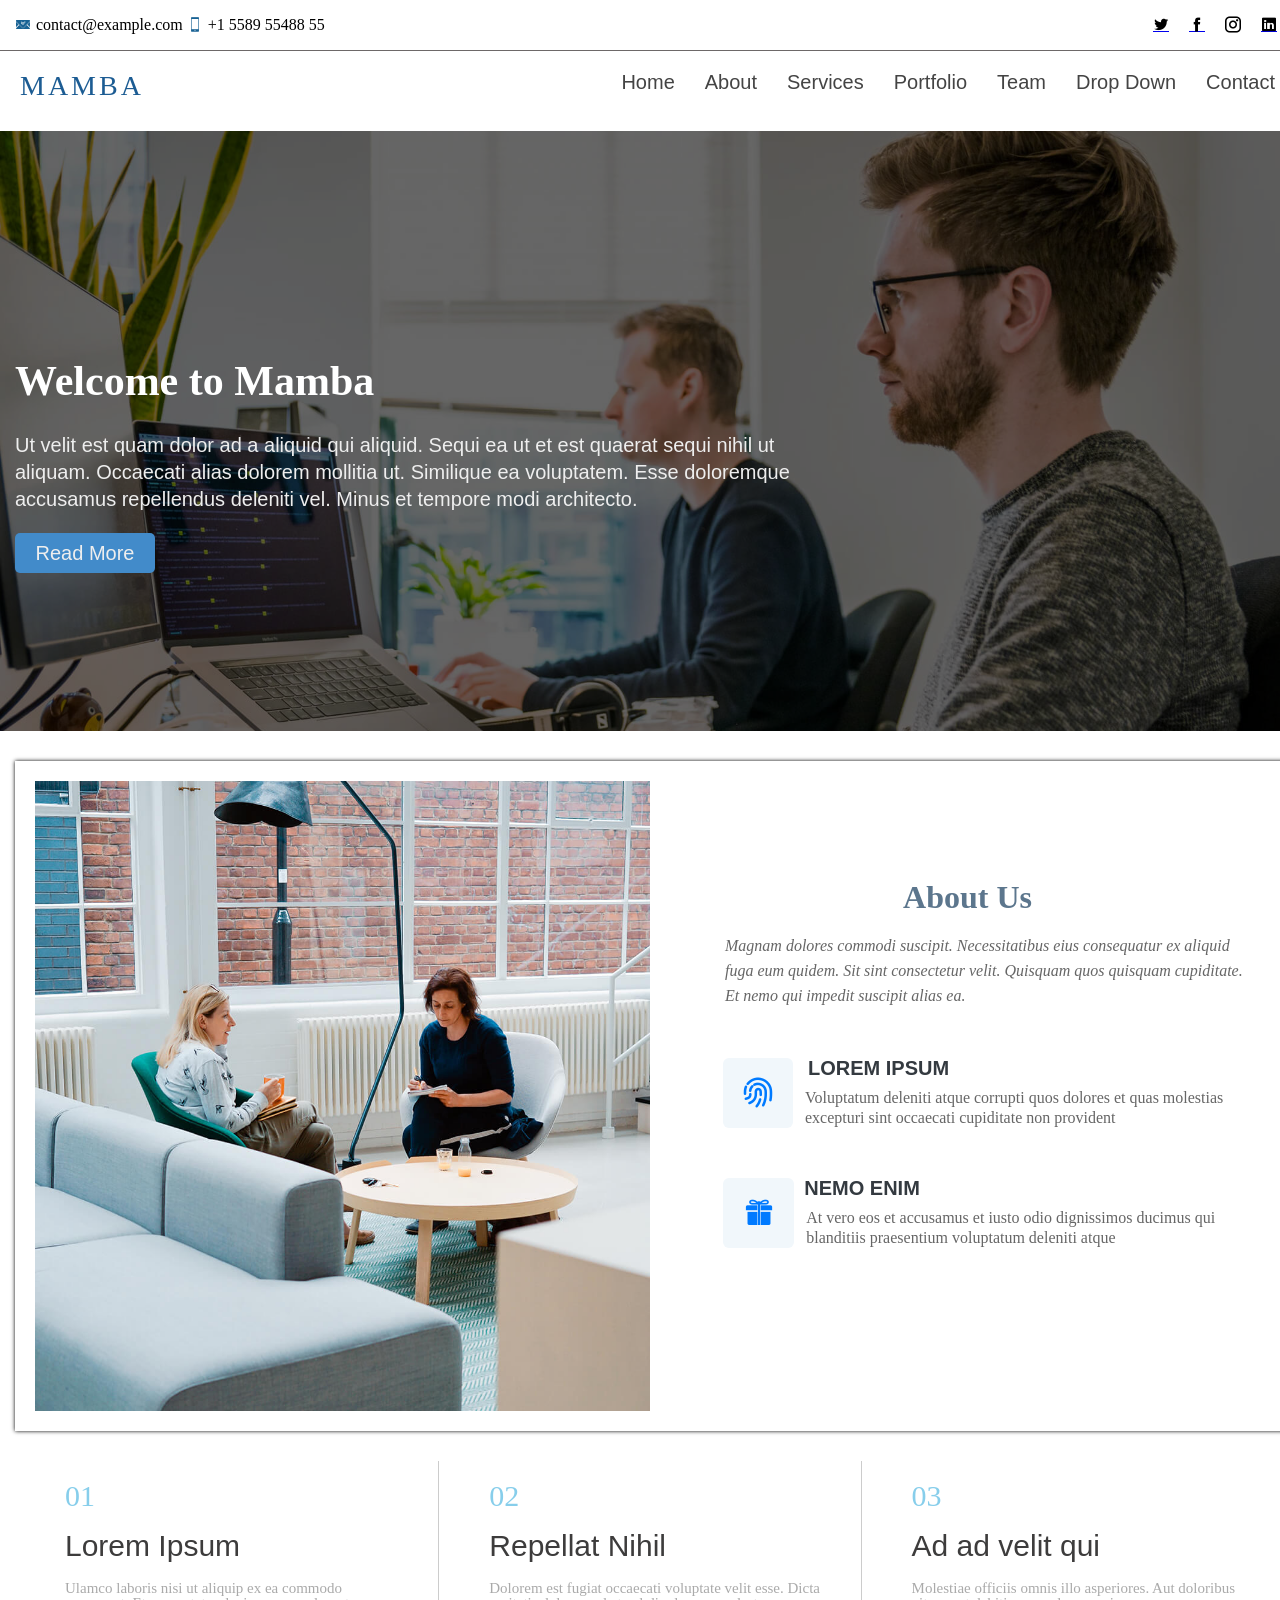
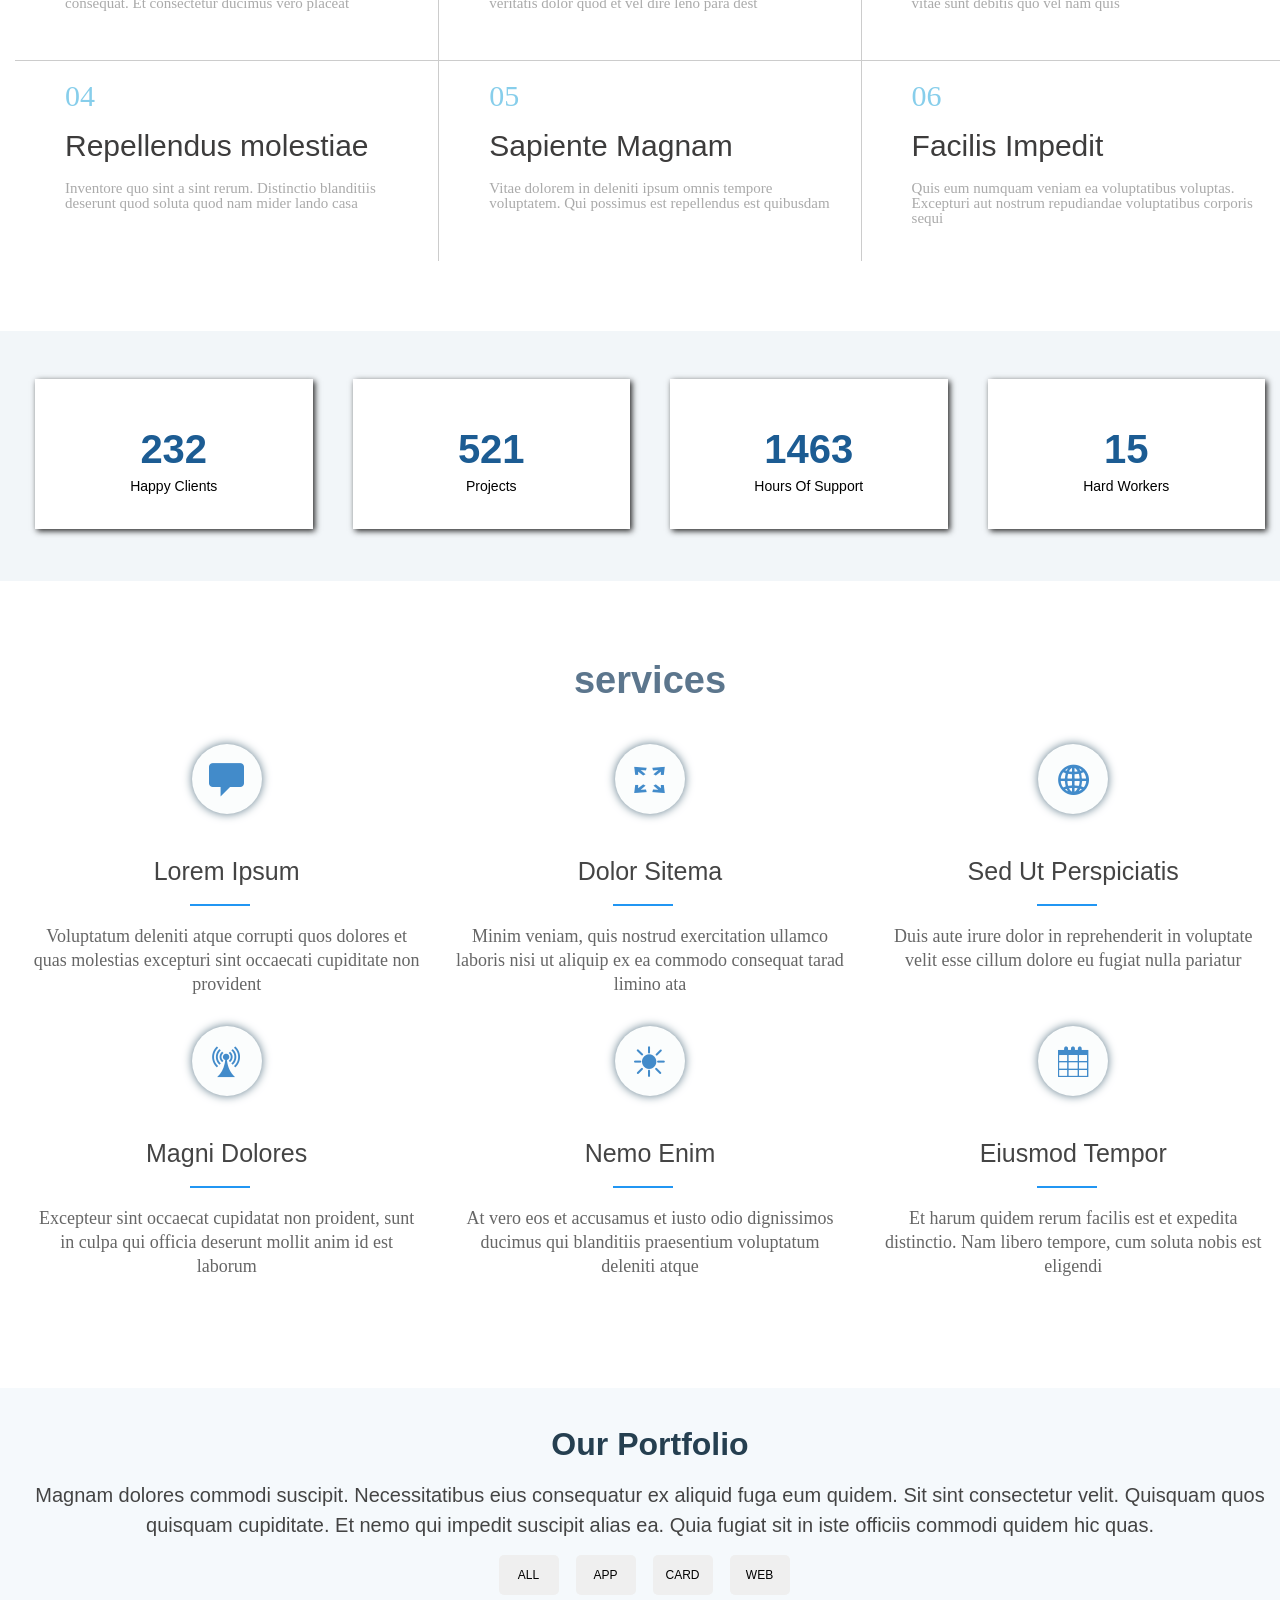
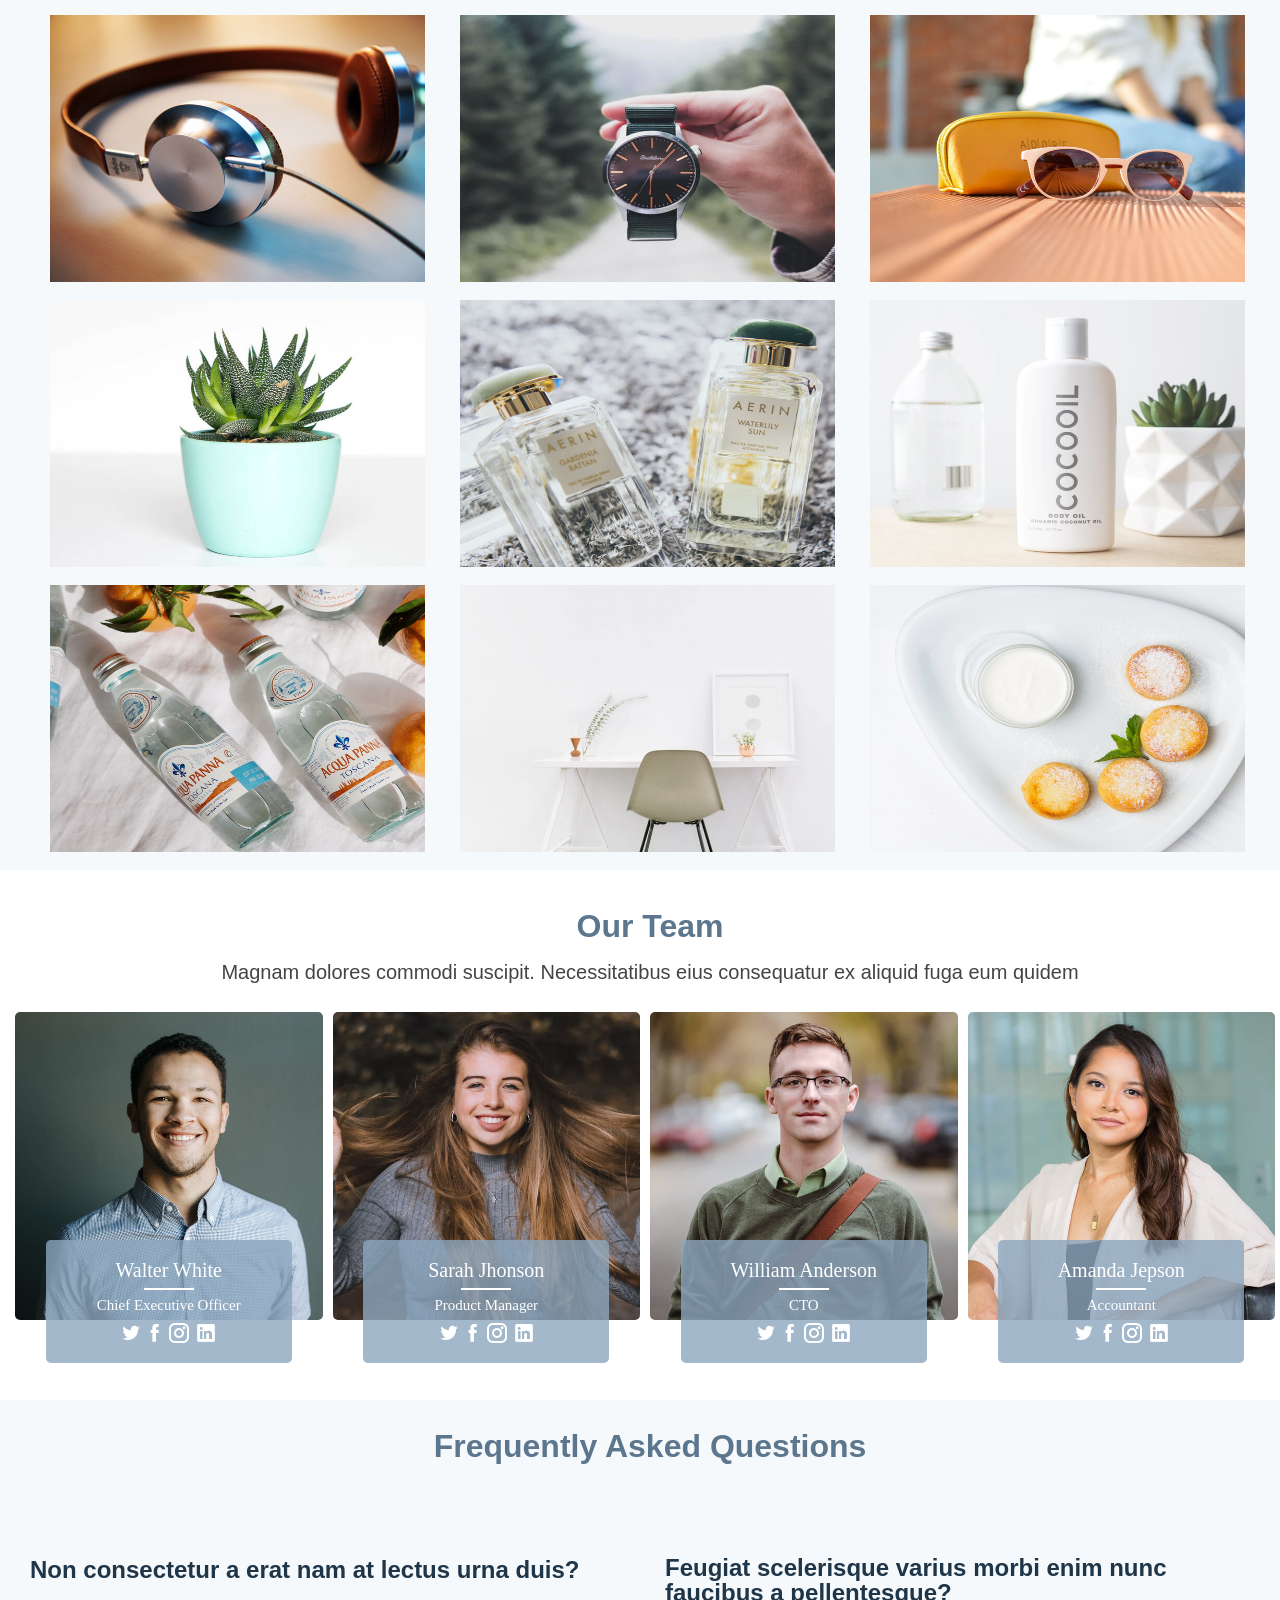
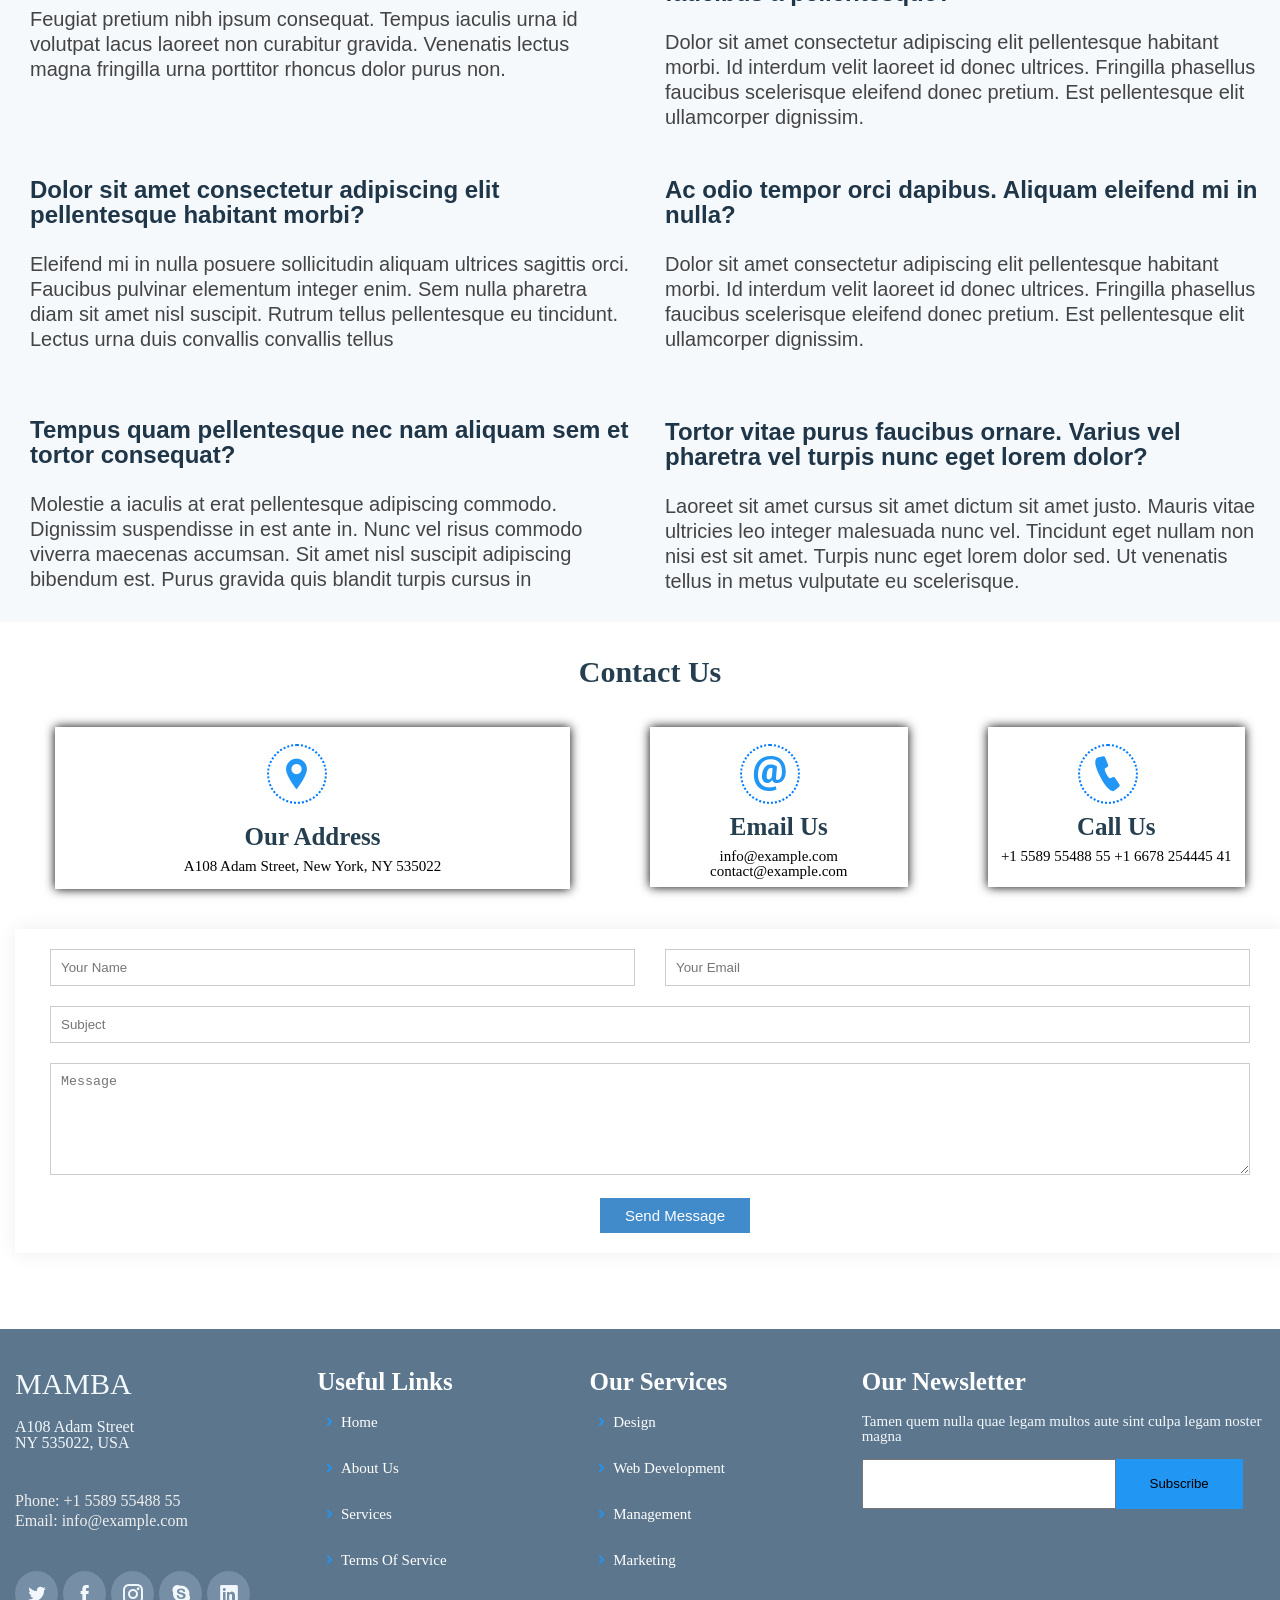
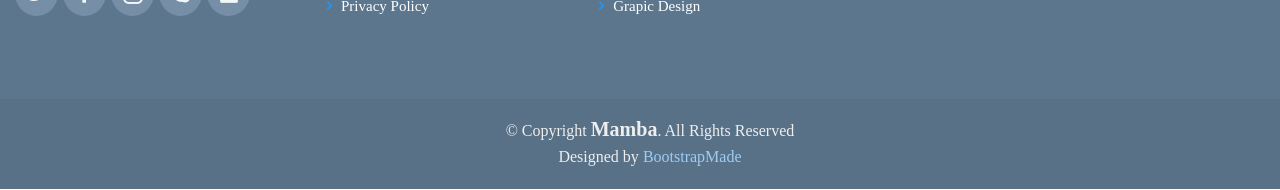
<file: index.html>
<!DOCTYPE html>
<html lang="en">

<head>
    <meta charset="UTF-8">
    <meta http-equiv="X-UA-Compatible" content="IE=edge">
    <meta name="viewport" content="width=device-width, initial-scale=1.0">
    <title>Document</title>

    <link rel="stylesheet" href="css/main.css">
    <link rel="stylesheet" href="css/reset.css">
    <link rel="stylesheet" href="css/icofont.min.css">
</head>

<body>
    <!-- tittle starts -->
    <section class="tittle">
        <section class="container">
            <div class="tittle-flex">
                <div class="contact">
                    <i class="icofont-email"></i><span>contact@example.com</span>
                    <i class="icofont-smart-phone"></i>+1 5589 55488 55
                </div>
                <div class="social-connect">
                    <a href="#"><i class="icofont-twitter"></i></a>
                    <a href="#"><i class="icofont-facebook"></i></a>
                    <a href="#"><i class="icofont-instagram"></i></a>
                    <a href="#"><i class="icofont-linkedin"></i></a>
                </div>
            </div>
        </section>
    </section>
    <!-- tittle ends -->
    <!-- headsr starts -->
    <section class="header">
        <section class="container">
            <div class="header-flex">
                <div class="header-logo">
                    <a href="#">MAMBA</a>
                </div>
                <div class="navbar">
                    <li><a href="#">Home</a></li>
                    <li><a href="#">About</a></li>
                    <li><a href="#">Services</a></li>
                    <li><a href="#">Portfolio</a></li>
                    <li><a href="#">Team</a></li>
                    <li><a href="#">Drop Down</a></li>
                   <li><a href="#">Contact</a></li>
                </div>
            </div>
        </section>
    </section>
    <!-- header ends -->
    <!-- banner starts -->
    <section class="banner">
        <div class="bgimage"></div>
        <section class="container">
            <div class="banner-flex">
                <h1>Welcome to Mamba</h1>
                <p>Ut velit est quam dolor ad a aliquid qui aliquid. Sequi ea ut et est quaerat sequi nihil ut<br> aliquam. Occaecati alias dolorem mollitia ut. Similique ea voluptatem. Esse doloremque<br> accusamus repellendus deleniti vel. Minus et tempore modi architecto.</p>
                <div class="banner-button">
                <button type="button"class="nagaraj">Read More</button>
                </div>
            </div>
        </section>
    </section>
    <!-- banner ends -->
    <!-- about starts -->
    <section class="about">
        <section class="container">
            <div class="about-flex">
                <div class="about1">
                    <img src="about.jpg" alt="about">
                    <a href="#"><i class="icofont-play-alt-1"></i></a>
                </div>
                <div class="about2">
                    <div class="about-content">
                        <h2>About Us</h2>
                        <p><i>Magnam dolores commodi suscipit. Necessitatibus eius consequatur ex aliquid fuga eum quidem. Sit sint consectetur velit. Quisquam quos quisquam cupiditate. Et nemo qui
                                impedit suscipit alias ea.</i></p>
                    </div>
                    <div class="finger-text">
                        <div class="logo-finger">
                            <a href="finger-print"><i class="icofont-finger-print"></i></a>
                        </div>
                        <div class="paragraph1">
                            <a href="LOREM IPSUM">
                                <h3>LOREM IPSUM</h3>
                            </a>
                            <P>Voluptatum deleniti atque corrupti quos dolores et quas molestias<br> excepturi sint
                                occaecati cupiditate non provident</P>
                        </div>
                    </div>

                    <div class="gift-text">
                        <div class="gift-box">
                            <a href="gift"><i class="icofont-gift"></i></a>
                        </div>
                        <div class="paragraph2">
                            <a class="NEMO ENIM">
                                <h3>NEMO ENIM</h3>
                            </a>
                            <p>At vero eos et accusamus et iusto odio dignissimos ducimus qui blanditiis praesentium
                                voluptatum deleniti atque</p>
                        </div>
                    </div>
                </div>
            </div>
        </section>
    </section>
    <!-- about ends -->
    <!-- features starts -->
    <section class="features">
        <section class="container">
            <div class="features-flex">
                <div class="feature-box">
                    <h4>01</h4>
                    <h3>Lorem Ipsum</h3>
                    <p>Ulamco laboris nisi ut aliquip ex ea commodo consequat. Et consectetur ducimus vero placeat</p>
                </div>
                <div class="feature-box">
                    <h4>02</h4>
                    <h3>Repellat Nihil</h3>
                    <p>Dolorem est fugiat occaecati voluptate velit esse. Dicta veritatis dolor quod et vel dire leno
                        para dest</p>
                </div>
                <div class="feature-box">
                    <h4>03</h4>
                    <h3>Ad ad velit qui</h3>
                    <p>Molestiae officiis omnis illo asperiores. Aut doloribus vitae sunt debitis quo vel nam quis</p>
                </div>
                <div class="feature-box">
                    <h4>04</h4>
                    <h3>Repellendus molestiae</h3>
                    <p>Inventore quo sint a sint rerum. Distinctio blanditiis deserunt quod soluta quod nam mider lando
                        casa</p>
                </div>
                <div class="feature-box">
                    <h4>05</h4>
                    <h3>Sapiente Magnam</h3>
                    <p>Vitae dolorem in deleniti ipsum omnis tempore voluptatem. Qui possimus est repellendus est
                        quibusdam</p>
                </div>
                <div class="feature-box">
                    <h4>06</h4>
                    <h3>Facilis Impedit</h3>
                    <p>Quis eum numquam veniam ea voluptatibus voluptas. Excepturi aut nostrum repudiandae voluptatibus
                        corporis sequi</p>
                </div>
            </div>
        </section>
    </section>
    <!-- features ends -->
    <!-- achivements starts -->
    <section class="achivements">
        <section class="container">
            <div class="achivement-flex">
                <div class="number">
                    <h2>232</h2>
                    <p>Happy Clients</p>
                </div>
                <div class="number">
                    <h2>521</h2>
                    <p>Projects</p>
                </div>
                <div class="number">
                    <h2>1463</h2>
                    <p>Hours Of Support</p>
                </div>
                <div class="number">
                    <h2>15</h2>
                    <p>Hard Workers</p>
                </div>
            </div>
        </section>
    </section>
    <!-- achivements ends -->
    <!-- service starts -->
    <section class="service">
        <div class="container">
            <div class="tittle-service">
                <h1>services</h1>
            </div>
            <div class="service-flex">
                <div class="idea">
                    <div class="logo">
                        <i class="icofont-ui-messaging"></i>
                    </div>
                    <a href="#"><h2>Lorem Ipsum</h2></a>
                    <div class="servicehr"></div>
                    <p>Voluptatum deleniti atque corrupti quos dolores et quas molestias excepturi sint occaecati
                        cupiditate non provident</p>
                </div>
                <div class="idea">
                    <div class="logo">
                        <i class="icofont-expand"></i>
                    </div>
                    <a href="#"><h2>Dolor Sitema</h2></a>
                    <div class="servicehr"></div>
                    <p>Minim veniam, quis nostrud exercitation ullamco laboris nisi ut aliquip ex ea commodo consequat
                        tarad limino ata</p>
                </div>
                <div class="idea">
                    <div class="logo">
                        <i class="icofont-globe"></i>
                    </div>
                    <a href="#"><h2>Sed Ut Perspiciatis</h2></a>
                    <div class="servicehr"></div>
                    <p>Duis aute irure dolor in reprehenderit in voluptate velit esse cillum dolore eu fugiat nulla
                        pariatur</p>
                </div>
                <div class="idea">
                    <div class="logo">
                        <i class="icofont-network-tower"></i>
                    </div>
                    <a href="#"><h2>Magni Dolores</h2></a>
                    <div class="servicehr"></div>
                    <p>Excepteur sint occaecat cupidatat non proident, sunt in culpa qui officia deserunt mollit anim id
                        est laborum</p>
                </div>
                <div class="idea">
                    <div class="logo">
                        <i class="icofont-sun"></i>
                    </div>
                    <a href="#"><h2>Nemo Enim</h2></a>
                    <div class="servicehr"></div>
                    <p>At vero eos et accusamus et iusto odio dignissimos ducimus qui blanditiis praesentium voluptatum
                        deleniti atque</p>
                </div>
                <div class="idea">
                    <div class="logo">
                        <i class="icofont-calendar"></i>
                    </div>
                    <a href="#"><h2>Eiusmod Tempor</h2></a>
                    <div class="servicehr"></div>
                    <p>Et harum quidem rerum facilis est et expedita distinctio. Nam libero tempore, cum soluta nobis
                        est eligendi</p>
                </div>
            </div>
        </div>
    </section>
    <!-- service ends -->
    <!-- portfolio starts -->
    <section class="portfolio">
        <div class="container">
            <div class="head-paragraph">

            <h2>Our Portfolio</h2>
            <p>Magnam dolores commodi suscipit. Necessitatibus eius consequatur ex aliquid fuga eum quidem. Sit sint consectetur velit. Quisquam quos quisquam cupiditate. Et nemo qui impedit suscipit alias ea. Quia fugiat sit in iste officiis commodi quidem hic quas.</p>
            <div class="picture-button">
            <button type="button" class="ramesh">All</button>
            <button type="button"  class="ramesh">App</button>
            <button type="button"  class="ramesh">Card</button>
            <button type="button"  class="ramesh">Web</button>
            </div>
            </div>
            <div class="portfolio-flex">
                <div class="portfolio-box">
                    <div class="image">
                        <img src="portfolio-1.jpg" alt="picture">
                        <div class="portfolio-text">
                            <div class="portfolio-info">
                                <h5>App1</h5>
                                <h6>App</h6>
                                <div class="portfolio-icons">
                                    <a href="plus"><i class="icofont-plus-circle"></i></a>
                                    <a href="pin"><i class="icofont-link"></i></a>
                                </div>
                            </div>
                        </div>
                    </div>
                </div>
                <div class="portfolio-box">
                    <div class="image">
                        <img src="portfolio-2.jpg" alt="picture">
                        <div class="portfolio-text">
                            <div class="portfolio-info">
                                <h5>App2</h5>
                                <h6>App</h6>
                                <div class="portfolio-icons">
                                    <a href="plus"><i class="icofont-plus-circle"></i></a>
                                    <a href="pin"><i class="icofont-link"></i></a>
                                </div>
                            </div>
                        </div>
                    </div>
                </div>
                <div class="portfolio-box">
                    <div class="image">
                        <img src="portfolio-3.jpg" alt="picture">
                        <div class="portfolio-text">
                            <div class="portfolio-info">
                                <h5>App3</h5>
                                <h6>App</h6>
                                <div class="portfolio-icons">
                                    <a href="plus"><i class="icofont-plus-circle"></i></a>
                                    <a href="pin"><i class="icofont-link"></i></a>
                                </div>
                            </div>
                        </div>
                    </div>
                </div>
                <div class="portfolio-box">
                    <div class="image">
                        <img src="portfolio-4.jpg" alt="picture">
                        <div class="portfolio-text">
                            <div class="portfolio-info">
                                <h5>App4</h5>
                                <h6>App</h6>
                                <div class="portfolio-icons">
                                    <a href="plus"><i class="icofont-plus-circle"></i></a>
                                    <a href="pin"><i class="icofont-link"></i></a>
                                </div>
                            </div>
                        </div>
                    </div>
                </div>
                <div class="portfolio-box">
                    <div class="image">
                        <img src="portfolio-5.jpg" alt="picture">
                        <div class="portfolio-text">
                            <div class="portfolio-info">
                                <h5>App5</h5>
                                <h6>App</h6>
                                <div class="portfolio-icons">
                                    <a href="plus"><i class="icofont-plus-circle"></i></a>
                                    <a href="pin"><i class="icofont-link"></i></a>
                                </div>
                            </div>
                        </div>
                    </div>
                </div>
                <div class="portfolio-box">
                    <div class="image">
                        <img src="portfolio-6.jpg" alt="picture">
                        <div class="portfolio-text">
                            <div class="portfolio-info">
                                <h5>App6</h5>
                                <h6>App</h6>
                                <div class="portfolio-icons">
                                    <a href="plus"><i class="icofont-plus-circle"></i></a>
                                    <a href="pin"><i class="icofont-link"></i></a>
                                </div>
                            </div>
                        </div>
                    </div>
                </div>
                <div class="portfolio-box">
                    <div class="image">
                        <img src="portfolio-7.jpg" alt="picture">
                        <div class="portfolio-text">
                            <div class="portfolio-info">
                                <h5>App7</h5>
                                <h6>App</h6>
                                <div class="portfolio-icons">
                                    <a href="plus"><i class="icofont-plus-circle"></i></a>
                                    <a href="pin"><i class="icofont-link"></i></a>
                                </div>
                            </div>
                        </div>
                    </div>
                </div>
                <div class="portfolio-box">
                    <div class="image">
                        <img src="portfolio-8.jpg" alt="picture">
                        <div class="portfolio-text">
                            <div class="portfolio-info">
                                <h5>App8</h5>
                                <h6>App</h6>
                                <div class="portfolio-icons">
                                    <a href="plus"><i class="icofont-plus-circle"></i></a>
                                    <a href="pin"><i class="icofont-link"></i></a>
                                </div>
                            </div>
                        </div>
                    </div>
                </div>
                <div class="portfolio-box">
                    <div class="image">
                        <img src="portfolio-9.jpg" alt="picture">
                        <div class="portfolio-text">
                            <div class="portfolio-info">
                                <h5>App9</h5>
                                <h6>App</h6>
                                <div class="portfolio-icons">
                                    <a href="plus"><i class="icofont-plus-circle"></i></a>
                                    <a href="pin"><i class="icofont-link"></i></a>
                                </div>
                            </div>
                        </div>
                    </div>
                </div>
            </div>
        </div>
    </section>
    <!-- portfolio ends -->
    <!-- team starts -->
    <section class="team">
        <div class="container">
            <div class="team-hp">
                <h2>Our Team</h2>
                <p>Magnam dolores commodi suscipit. Necessitatibus eius consequatur ex aliquid fuga eum quidem</p>
            </div>
            <div class="team-flex">
                <div class="team-box">
                    <div class="team-info">
                        <div class="members">
                            <img src="team-1.jpg" alt="team-image">
                        </div>
                        <div class="team-text">
                            <h5>Walter White</h5>
                            <div class="hrline"></div>
                            <h6>Chief Executive Officer</h6>
                            <div class="team-icon">
                                <a href="twitter"><i class="icofont-twitter"></i></a>
                                <a href="facebook"><i class="icofont-facebook"></i></a>
                                <a href="instagram"><i class="icofont-instagram"></i></a>
                                <a href="linkedin"><i class="icofont-linkedin"></i></a>
                            </div>
                        </div>
                    </div>
                    <div class="team-info">
                        <div class="members">
                            <img src="team-2.jpg" alt="team-image">
                        </div>
                        <div class="team-text">
                            <h5>Sarah Jhonson</h5>
                            <div class="hrline"></div>
                            <h6>Product Manager</h6>
                            <div class="team-icon">
                                <a href="twitter"><i class="icofont-twitter"></i></a>
                                <a href="facebook"><i class="icofont-facebook"></i></a>
                                <a href="instagram"><i class="icofont-instagram"></i></a>
                                <a href="linkedin"><i class="icofont-linkedin"></i></a>
                            </div>
                        </div>
                    </div>
                    <div class="team-info">
                        <div class="members">
                            <img src="team-3.jpg" alt="team-image">
                        </div>
                        <div class="team-text">
                            <h5>William Anderson</h5>
                            <div class="hrline"></div>
                            <h6>CTO</h6>
                            <div class="team-icon">
                                <a href="twitter"><i class="icofont-twitter"></i></a>
                                <a href="facebook"><i class="icofont-facebook"></i></a>
                                <a href="instagram"><i class="icofont-instagram"></i></a>
                                <a href="linkedin"><i class="icofont-linkedin"></i></a>
                            </div>
                        </div>
                    </div>
                    <div class="team-info">
                        <div class="members">
                            <img src="team-4.jpg" alt="team-image">
                        </div>
                        <div class="team-text">
                            <h5>Amanda Jepson</h5>
                            <div class="hrline"></div>
                            <h6>Accountant</h6>
                            <div class="team-icon">
                                <a href="twitter"><i class="icofont-twitter"></i></a>
                                <a href="facebook"><i class="icofont-facebook"></i></a>
                                <a href="instagram"><i class="icofont-instagram"></i></a>
                                <a href="linkedin"><i class="icofont-linkedin"></i></a>
                            </div>
                        </div>
                    </div>
                </div>
            </div>
        </div>
    </section>
    <!-- team ends -->
    <!-- faq starts -->
    <section class="faq">
        <div class="container">
            <div class="faq-head">
                <h3>Frequently Asked Questions</h3>
            </div>
            <div class="faq-flex">
                
                <div class="text-1">
                    <div class="faq1-col-1">
                    <h4>Non consectetur a erat nam at lectus urna duis?</h4>
                    <p>Feugiat pretium nibh ipsum consequat. Tempus iaculis urna id volutpat lacus laoreet non curabitur
                        gravida. Venenatis lectus magna fringilla urna porttitor rhoncus dolor purus non.</p>
                    </div>
                    <div class="faq1-col-2">   
                    <h4>Dolor sit amet consectetur adipiscing elit pellentesque habitant morbi?</h4>
                    <p>Eleifend mi in nulla posuere sollicitudin aliquam ultrices sagittis orci. Faucibus pulvinar
                        elementum integer enim. Sem nulla pharetra diam sit amet nisl suscipit. Rutrum tellus
                        pellentesque eu tincidunt. Lectus urna duis convallis convallis tellus</p>
                    </div>
                    <div class="faq1-col-3">   
                    <h4>Tempus quam pellentesque nec nam aliquam sem et tortor consequat?</h4>
                    <p>Molestie a iaculis at erat pellentesque adipiscing commodo. Dignissim suspendisse in est ante in.
                        Nunc vel risus commodo viverra maecenas accumsan. Sit amet nisl suscipit adipiscing bibendum
                        est. Purus gravida quis blandit turpis cursus in</p>
                        </div>
                </div>
                <div class="text-2">
                    <div class="faq2-col-4">
                    <h4>Feugiat scelerisque varius morbi enim nunc faucibus a pellentesque?</h4>
                    <p>Dolor sit amet consectetur adipiscing elit pellentesque habitant morbi. Id interdum velit laoreet
                        id donec ultrices. Fringilla phasellus faucibus scelerisque eleifend donec pretium. Est
                        pellentesque elit ullamcorper dignissim.</p>
                        </div>
                    <div class="faq2-col-5">    
                    <h4>Ac odio tempor orci dapibus. Aliquam eleifend mi in nulla?</h4>
                    <p>Dolor sit amet consectetur adipiscing elit pellentesque habitant morbi. Id interdum velit laoreet
                        id donec ultrices. Fringilla phasellus faucibus scelerisque eleifend donec pretium. Est
                        pellentesque elit ullamcorper dignissim.</p>
                    </div>
                    <div class="faq2-col-6">    
                    <h4>Tortor vitae purus faucibus ornare. Varius vel pharetra vel turpis nunc eget lorem dolor?</h4>
                    <p>Laoreet sit amet cursus sit amet dictum sit amet justo. Mauris vitae ultricies leo integer
                        malesuada nunc vel. Tincidunt eget nullam non nisi est sit amet. Turpis nunc eget lorem dolor
                        sed. Ut venenatis tellus in metus vulputate eu scelerisque.</p>
                    </div>    
                </div>
            </div>
        </div>
    </section>
    <!-- faq ends -->
    <!-- quick contact starts -->
    <section class="quick contact">
        <div class="container">
            <div class="contact-header">
                <h2>Contact Us</h2>
            </div>
            <div class="quickcontact-flex">
                <div class="information">
                    <div class="contact-info">
                        <div class="address">
                            <div class="address-icon">
                                <i class="icofont-location-pin"></i>
                            </div>
                            <div class="address-head">
                                <h3>Our Address</h3>
                                <p>A108 Adam Street, New York, NY 535022</p>
                            </div>
                        </div>
                        <div class="call">
                            <div class="call-icon">
                                <i class="icofont-ui-email"></i>
                            </div>
                            <div class="call-head">
                                <h3>Email Us</h3>
                                <p>info@example.com
                                    contact@example.com</p>
                            </div>
                        </div>
                        <div class="call">
                            <div class="call-icon">
                                <i class="icofont-ui-call"></i>
                            </div>
                            <div class="call-head">
                                <h3>Call Us</h3>
                                <p>+1 5589 55488 55
                                    +1 6678 254445 41</p>
                            </div>
                        </div>
                    </div>
                </div>
                <div class="easy-contact">
                    <div class="form-box">
                        <form class="forms-info">
                            <div class="form-group col-6">
                                <input type="text" name="yourname" placeholder="Your Name" class="form-input" />
                            </div>
                            <div class="form-group col-6">
                                <input type="email" name="youremail" placeholder="Your Email" class="form-input" />
                            </div>
                            <div class="form-group col-12">
                                <input type="text" name="subject" placeholder="Subject" class="form-input" />
                            </div>
                            <div class="form-group col-12">
                                <textarea name="message" rows="6" placeholder="Message" class="form-input"></textarea>
                            </div>
                            <div class="form-button">
                                <button type="button" class="mani">Send Message</button>
                            </div>

                        </form>
                    </div>
                </div>
            </div>
        </div>
    </section>
    <!-- quick contact ends -->
    <!-- footer starts -->
    <section class="footer">
        <div class="container">
            <div class="footer-flex">
                <div class="footer-row easy">
                    <a href="#">
                        MAMBA
                    </a>
                    <p>A108 Adam Street<br>
                        NY 535022, USA</p>
                    <div class="row-paragraph">    
                    <p><b>Phone:</b> +1 5589 55488 55<br>
                    <b>Email:</b> info@example.com</p>
                    </div>
                    <div class="footer-icons">
                        <a href="#"><i class="icofont-twitter"></i></a>
                        <a href="#"><i class="icofont-facebook"></i></a>
                        <a href="#"><i class="icofont-instagram"></i></a>
                        <a href="#"><i class="icofont-skype"></i></a>
                        <a href="#"><i class="icofont-linkedin"></i></a>
                    </div>
                </div>
                <div class="footer-row">
                    <h4>Useful Links</h4>
                    <ul>
                        <li><a href="#"><i class="icofont-simple-right"></i> <span>Home</span></a></li>
                        <li><a href="#"><i class="icofont-simple-right"></i> <span>About Us</span></a></li>
                        <li><a href="#"><i class="icofont-simple-right"></i> <span>Services</span></a></li>
                        <li><a href="#"><i class="icofont-simple-right"></i> <span>Terms Of Service</span></a></li>
                        <li><a href="#"><i class="icofont-simple-right"></i> <span>Privacy Policy</span></a></li>
                    </ul>
                </div>
                <div class="footer-row">
                    <h4>Our Services</h4>
                    <ul>
                        <li><a href="#"><i class="icofont-simple-right"></i> <span>Design</span></a></li>
                        <li><a href="#"><i class="icofont-simple-right"></i> <span>Web Development</span></a></li>
                        <li><a href="#"><i class="icofont-simple-right"></i> <span>Management</span></a></li>
                        <li><a href="#"><i class="icofont-simple-right"></i> <span>Marketing</span></a></li>
                        <li><a href="#"><i class="icofont-simple-right"></i> <span>Grapic Design</span></a></li>
                    </ul>
                </div>
                <div class="footer-row col-4">
                    <h4>Our Newsletter</h4>
                    <p>Tamen quem nulla quae legam multos aute sint culpa legam noster magna</p>
                    <form class="message-box">
                        <input type="text"/>
                        <button type="button">Subscribe</button>
                    </form>
                </div>
            </div>
        </div>
    </section>
    <!-- footer ends -->
    <!-- legel starts -->
    <section class="legel">
        <div class="container">
            <div class="legel-flex">
                <div class="legel-box">
                    <h5>© Copyright <b>Mamba</b>. All Rights Reserved</h5>
                    <p>Designed by <a href="#">BootstrapMade</a></p>
                </div>
            </div>
        </div>
    </section>
    <!-- legel ends -->
</body>

</html>
</file>
<file: css/main.css>
*{
    margin: 0;
    padding: 0;
    box-sizing: border-box;
}
.container {
    width: 1300px;
    margin-left: auto;
    margin-right: auto;
    padding-left: 15px;
    padding-right: 15px;
}
.tittle {
    border-bottom: solid 1px rgb(109, 104, 104);
}
.tittle-flex {
    display: flex;
    justify-content: space-between;
    height: 50px;
    text-align: center;
    line-height: 50px;
}
.contact i {
    color: #186294;
    padding-right: 5px;
}
.contact span:hover {
    color: #2196f4;
    transition: all 0.5s ease;
}
.social-connect a i {
    text-decoration: none;
    color: #000;
}
.social-connect i {
    padding: 8px;
    text-decoration: none;
}
.social-connect i:hover {
    color: #2196f4;
    transition: all 0.5s ease;
}
.header {
    margin: 5px;
}
.header-flex{
    display: flex;
    justify-content: space-between;
    height: 70px;
    padding-top: 16px;
}
.header-flex .header-logo a {
    font-size: 28px;
    line-height: 1;
    font-weight: 500;
    letter-spacing: 3px;
    color: #1c5c93;
    text-decoration: none;
}
.navbar{
    display: flex;
    list-style-type: none;
}
.navbar li a {
    padding: 15px;
    font-size: 20px;
    text-decoration: none;
    font-family: "Open Sans", sans-serif;
    color: #444;
}

.navbar a:hover {
    color: #2196f4;
    transition: all 0.5s ease;
}
.banner {
    width: 100%;
    height: 600px;
}
.bgimage {
    background-image: url(../slide-1.jpg);
    width: 100%;
    height: 600px;
    background-size: cover;
    position: relative;
}
.bgimage::after {
    content: "";
    position: absolute;
    background: rgba(0, 0, 0, 0.6);
    top: 0;
    width: 100%;
    height: 600px;
}
.banner-flex {
    position: absolute;
    top: 40%;
}
.banner-flex h1 {
    font-size: 42px;
    color: #fff;
    font-weight: 900;
    margin-bottom: 30px;
}
.banner-flex p {
    color: #eee;
    font-size: 20px;
    padding-bottom: 20px;
    font-weight: 300;
    font-family: "Open Sans", sans-serif;
    line-height: 27px;
}
.banner-button .nagaraj {
    font-size: 20px;
    width: 140px;
    height: 40px;
    border: none;
    background-color:#428BCA ;
    color: #eee;
    border-radius: 5px;
}
.banner-button .nagaraj:hover {
    background-color: #0f43b4;
    color: #eee;
    transition: all 0.5s ease;
}
.about {
    padding-top: 30px;
}
.about-flex {
    display: flex;
    box-shadow: 0 0 4px 0;
    box-sizing: border-box;
    padding-bottom: 20px;
}
.about-flex .about1 {
    width: 50%;
    height: 650px;
    overflow: hidden;
}
.about1 img{
    width: 100%;
    padding-left: 20px;
    padding-top: 20px;
    height: 650px;
}
.about2 {
    width: 50%;
    text-align: center;
    justify-content: center;
    overflow: hidden;
    padding: 40px;
}
.about-content  h2 {
    font-size: 32px;
    font-weight: 600;
    padding-top: 80px;
    margin-bottom: 20px;
    padding-bottom: 0px;
    color: #5c768d;
}
.about-content p {
    text-align: left;
    font-style: italic;
    color:#666;
    padding-left: 35px;
    line-height: 25px;
}
.finger-text{
    display: flex;
    margin-left: 13px;
    padding-top: 50px;
}
.finger-text .logo-finger {
    width: 70px;
    height: 70px;
    font-size: 30px;
    margin-left: 20px;
    border-radius: 6px;
    align-items: center;
    justify-content: center;
    display: flex;
    background-color: #f1f7fb;
}
.logo-finger:hover {
    background-color: #428bca;
    color: #eee;
}
.logo-finger a {
    text-decoration: none;
}
.logo-finger i {
    font-size: 30px;
    color: #007aff;
}
.finger-text .paragraph1 h3 {
    text-align: left;
    padding-left: 15px;
    padding-bottom: 10px;
    font-size: 20px;
    font-weight: bold;
    color:  #343a40;
    font-family: "Raleway", sans-serif;
}
.finger-text .paragraph1 p {
    text-align: left;
    padding-left: 12px;
    font-style: inherit;
    color: #666;
    line-height: 20px;
}
.paragraph1 a {
    text-decoration: none;
    color: #000;
}
.gift-text {
    display: flex;
    margin-left: 13px;
    padding-top: 50px;
}
.gift-box i {
    color: #007aff;
    font-size: 30px;
}
.gift-text .gift-box {
    width: 116px;
    height: 70px;
    font-size: 30px;
    border-radius: 6px;
    margin-left: 20px;
    align-items: center;
    justify-content: center;
    display: flex;
    background-color: #f1f7fb;
}
.gift-box:hover {
    background-color: #428bca;
    color: #eee;
}
.gift-box a {
    text-decoration: none;
}
.gift-text .paragraph2 h3 {
    text-align: left;
    font-size: 20px;
    font-weight: bold;
    padding-left: 10px;
    padding-bottom: 10px;
    color:  #343a40;
    font-family: "Raleway", sans-serif;
}
.gift-text .paragraph2 p {
    text-align: left;
    padding-left: 12px;
    color: #666;
    font-style: inherit;
    line-height: 20px;
}
.features-flex {
    display: flex;
    flex-wrap: wrap;
    padding-top: 30px;
    padding-bottom: 30px;   
}
.features-flex .feature-box {
    width: 33.33%;
    height: 200px;
    padding: 20px 30px;
    border: solid 1px #ccc;
    border-top: 0px;
    box-sizing: border-box;
}
.feature-box h4 {
    padding-left: 20px;
    font-size: 30px;
    color: skyblue;
}
.feature-box h3 {
    padding-left: 20px;
    font-size: 30px;
}
.feature-box p {
    padding-left: 20px;
    font-size: 15px;
    color: #aaaaaa;
}
.feature-box h4 {
    padding-bottom: 20px;
}
.feature-box h3 {
    padding-bottom: 20px;
    font-family: "Raleway", sans-serif;
    color: #3d3c3c;
}
.feature-box:nth-child(1) {
    border-left: 0px;
    border-right: 0px;
}
.feature-box:nth-child(3) {
    border-left: 0px;
    border-right: 0px;
}
.feature-box:nth-child(4) {
    border-left: 0px;
    border-right: 0px;
    border-bottom: 0px;
}
.feature-box:nth-child(5) {
    border-bottom: 0px;
}
.feature-box:nth-child(6) {
    border-right: 0px;
    border-left: 0px;
    border-bottom: 0px;
}
.achivements{
    background-color:#F2F6F9;
    height: 250px;
    margin-top: 20px;
}
.achivement-flex {
    display: flex;
    margin-top: 40px;
}
.achivement-flex .number {
    margin-top: 48px;
    width: 25%;
    height: 150px;
    margin-right: 20px;
    margin-left: 20px;
    text-align: center;
    padding: 50px;
    background-color: #fff;
    box-sizing: border-box;
    box-shadow: 2px 2px 6px #222;
}
.achivement-flex .number h2 {
    font-size: 40px;
    font-weight: bold;
    font-family: sans-serif;
    color: #1c5c93;
}
.achivement-flex .number p {
    padding-top: 10px;
    font-family: "Raleway", sans-serif;
    font-size: 14px;
}
.service {
    padding-top: 80px;
    padding-bottom: 80px;
}
.tittle-service {
    display: flex;
    justify-content: center;
    margin-bottom: 20px;
    padding-bottom: 25px;
    font-size: 38px;
    font-weight: 600;
    color: #5c768d;
    font-family: "Raleway", sans-serif;
}
.service-flex {
    display: flex;
    flex-wrap: wrap;
}
.service-flex .idea {
    width: 33.33%;
    padding-left: 15px;
    padding-right: 15px;
    box-sizing: border-box;
    padding-bottom: 30px;
}
.service-flex .idea {
    text-align: center;
}
.idea .logo {
    width: 70px;
    height: 70px;
    background-color: rgb(251, 253, 253);
    margin-left: 45%;
    justify-content: center;
    align-items: center;
    display: flex;
    border-radius: 100%;
    margin: 0 auto 25px;
    box-shadow: 0px 0px 10px #607b8b;
}
.idea .logo i {
    font-size: 35px;
    color:#428bca ;
}
.logo:hover {
    box-shadow: 0px 0px 30px #428bca;
    transition: all 0.5s;
}
.servicehr {
    width: 60px;
    height: 2px;
    background-color: #2196f3;
    margin-left: 160px;
    position: absolute;
    display: block;
}
.idea a {
    color: #444;
    transition: 0.3s;
    font-size: 25px;
    font-weight: 500;
    padding-top: 40px;
    padding-bottom: 40px;
    font-family: "Raleway", sans-serif;
    text-decoration: none;
}
.idea a:hover {
    color: #2196f3;
}
.idea a h2 {
    padding: 20px;
}
.idea p{
    padding-top: 20px;
    line-height: 24px;
    font-size: 18px;
    color: #666;
}
.portfolio {
    background-color: #f5f9fc;
}
.portfolio-flex {
    display: flex;
    flex-wrap: wrap;
    margin: 20px;
}
.head-paragraph h2 {
    font-size: 32px;
    font-weight: 600;
    color: #253f50;
    text-align: center;
    margin-bottom: 20px;
    padding-top: 40px;
    font-family: "Raleway", sans-serif;
}
.head-paragraph p {
    font-size: 20px;
    line-height: 30px;
    padding-bottom: 15px;
    text-align: center;
    font-family: "Open Sans", sans-serif;
    color: #444;
}
.picture-button {
    text-align: center;
    font-size: 20px ;
}
.picture-button .ramesh{
    font-size: 12px;
    width: 60px;
    height: 40px;
    border-radius: 5px;
    text-transform: uppercase;
    margin-right: 12px;
    border: none;
}
.picture-button .ramesh:hover{
    background:#428BCA;
    color: #fff;
}

.portfolio-box {
    width: 33.33%;
    padding-left: 15px;
    padding-right: 20px;
    padding-bottom: 15px;
}
.image {
    position: relative;
    overflow: hidden;
    width:100%;
    height: auto;
}
.image img {
    width: 417px;
    height: 267px;
    transition: all 0.5s ease;
}
.image:hover img {
    transform: scale(1.1);
}
.portfolio-text {
    position: absolute;
    top: 0;
    left: 0;
    width: 100%;
    height: 100%;
    display: flex;
    justify-content: center;
    align-items: center;
    background-color: rgba(0, 0, 0, 0.30);
    opacity: 0;
    transition: all 0.5s ease;
}
.image:hover .portfolio-text {
    opacity: 1;
}
.portfolio-info {
    transform: translateY(-20px);
    opacity: 0;
    transition: all 0.5s ease;
}
.image:hover .portfolio-info {
    transform: translateY(0px);
    opacity: 1;
}
.portfolio-info h5 {
    color: #fff;
    font-size: 25px;
    text-align: center;
    margin-bottom: 10px;
}
.portfolio-info h6 {
    color: #fff;
    font-size: 20px;
    text-align: center;
}
.portfolio-icons {
    display: flex;
    justify-content: space-around;
}

.portfolio-icons a {
    width: 30px;
    height: 30px;
    background-color: #fff;
    column-gap: #000;
    display: block;
    border-radius: 100%;
    text-align: center;
    margin-top: 10px;
    text-decoration: none;
    line-height: 30px;
    margin: 0 5px;
}
.portfolio-icons a:hover{
    background: #0f43b4;
    color: #fff;
}
.team {
    padding-top: 20px;
    padding-bottom: 40px;
}
.team-hp h2 {
    font-size: 32px;
    font-weight: 700;
    color:#5c768d ;
    text-align: center;
    margin-bottom: 20px;
    font-family: "Raleway", sans-serif;
}
.team-hp p {
    text-align: center;
    font-size: 20px;
    font-family: "Open Sans", sans-serif;
    color: #444;
    padding-bottom: 30px;
}
.team-box {
    display: flex;
}
.team-info {
    position: relative;
    margin-right: 10px;
}
.team-info .members {
    overflow: hidden;
    border-radius: 5px;
}
.team-info .members img {
    width: 100%;
    height: auto;
    display: block;
    transition: all .5s ease;
}
.team-info:hover .members img {
    transform: scale(1.1);

}
.team-text {
    background-color: rgba(140, 167, 191, 0.8);
    padding: 20px 20px;
    text-align: center;
    position: absolute;
    bottom: -43px;
    left: 10%;
    width: 80%;
    border-radius: 5px;
}
.team-text h5 {
    color: #fff;
    font-size: 20px;
}
.team-text .hrline {
    width: 50px;
    height: 2px;
    background-color: #fff;
    margin: 8px auto;
}
.team-text h6 {
    color: #fff;
    font-size: 15px;
    padding-bottom: 10px;
}
.team-icon a {
    text-decoration: none;
    color: #fff;
    font-size: 20px; 
    transition: all .4s ease;  
}
.team-icon a:hover {
    color: blue;
}
.team-icon a .icofont-instagram{
    margin-right: 3px;
}
.faq {
    margin-top: 40px;
    padding-bottom: 40px;
    background-color: #f5f9fc;
}
.faq-flex {
    display: flex;
    flex-wrap: wrap;
    box-sizing: border-box;
    height: 700px;
}
.contact-header {
    font-size: 30px;
    font-weight: bold;
    color: #253f50;
    text-align: center;
    padding-top: 35px;
}
.faq-head h3 {
    text-align: center;
    color: #5c768d;;
    font-size: 32px;
    font-weight: 700;
    padding-top: 30px;
    margin-bottom: 20px;
    font-family: "Raleway", sans-serif;
}
.faq-flex .text-1 {
    width: 50%;
    height: 600px;
    padding: 15px;
}
.faq-flex .text-1 h4 {
    font-size: 24px;
    font-weight: 600;
    line-height: 25px;
    color:#1f3548 ;
    margin-bottom: 15px;
    margin-top: 30px;
    padding-top: 30px;
    font-family: "Raleway", sans-serif;
}
.text-1 .faq1-col-2 h4 {
    padding-top: 60px;
}
.faq-flex .text-1 p {
    font-size: 20px;
    padding-top: 10px;
    padding-bottom: 5px;
    line-height: 25px;
    font-family: "Open Sans", sans-serif;
    color: #444;
}
.faq-flex .text-2 {
    width: 50%;
    height: 500px;
    padding: 15px;
}
.faq-flex .text-2 h4 {
    font-size: 24px;
    font-weight: 600;
    line-height: 25px;
    color:#1f3548 ;
    margin-bottom: 15px;
    margin-top: 30px;
    padding-top: 12px;
    font-family: "Raleway", sans-serif;
}
.text-2 .faq2-col-4 h4{
    padding-top: 28px;
}
.text-2 .faq2-col-6 h4 {
    padding-top: 32px;
}
.faq-flex .text-2 p {
    font-size: 20px;
    padding-top: 10px;
    padding-bottom: 5px;
    line-height: 25px;
    font-family: "Open Sans", sans-serif;
    color: #444;
}
.information {
    width: 100%;
    display: flex;
}
.contact-info{
    display: flex;
    width: 100%;
}
.address {
    width: 50%;
    height: 162px;
    margin: 40px;
    box-shadow: 0 0 10px 0;
}
.address-icon i {
    font-size: 35px;
    width: 60px;
    height: 60px;
    line-height: 60px;
    border-radius: 100%;
    border: #007aff 2px dotted;
    display: flex;
    justify-content: center;
    align-items: center;
    text-align: center;
    margin-left: 212px;
    margin-top: 17px;
    color: #2196f4;
    padding-right: 1px;
    
} 
.address-head h3 {
    font-size: 25px;
    font-weight: 600;
    color: #253f50;
    text-align: center;
    padding-top: 20px;
}
.address-head p {
    font-size: 15px;
    font-weight: 400;
    text-align: center;
    padding-top: 10px;
}

.call {
    width: 25%;
    height: 160px;
    margin: 40px;
    box-shadow: 0 0 10px 0;
}
.call-icon i {
    font-size: 35px;
    width: 60px;
    height: 60px;
    line-height: 60px;
    border-radius: 100%;
    border: #007aff 2px dotted;
    display: flex;
    justify-content: center;
    align-items: center;
    text-align: center;
    margin-left: 90px;
    margin-top: 17px;
    color: #2196f4;
    padding-right: 1px;
}
.call-head h3 {
    font-size: 25px;
    font-weight: 600;
    color: #253f50;
    text-align: center;
    padding-top: 10px;
}
.call-head  p{
    font-size: 15px;
    font-weight: 400;
    text-align: center;
    padding-top: 10px;
}
.easy-contact {
    width: 100%;
    height: 400px;
}
.form-box {
    background-color: #fff;
    box-shadow: 0  0 20px #eee;
    padding: 20px;
}
.forms-info {
    display: flex;
    flex-wrap: wrap;
}
.form-group {
    margin-bottom: 20px;
}
.col-6 {
    width: 50%;
    padding-left: 15px;
    padding-right: 15px;
}
.col-12 {
    width: 100%;
    padding-left: 15px;
    padding-right: 15px;
}
.form-group .form-input {
    width: 100%;
    height: 45  px;
    padding: 10px;
    border: solid 1px #ccc;
}
.form-group .form-input:focus {
    outline: 0;
}
.form-button{
    margin: auto;

}
.form-button .mani{
    font-size: 15px;
    width: 150%;
    height: 35px;
    background: #428BCA;
    color: #fff;
    border: none;
    

}
.footer {
    background-color:#5c768d ;
    padding-top: 40px;
    padding-bottom: 30px;
}
.footer-flex {
    display: flex;
    flex-wrap: wrap;
    height: 300px;
}
.footer-row {
    flex: 1 0 0;
}
.footer-row a {
    font-size: 30px;
    font-size: 600;
    padding-bottom: 25px;
    color: #f1f7fb;
    text-decoration: none;
    /* padding-left: 17px; */
}
.footer-flex .footer-row:nth-child(2){
    margin-left: 30px;
}

.easy p {
    color: #f1f7fb;
    padding-top: 20px;
    padding-bottom: 20px;
}
.col-4 p {
    color: #f1f7fb;
    padding-bottom: 20px;
}
.row-paragraph p {
    color: #eee;
    line-height: 20px;
}
.footer-icons {
    padding-top: 20px;
    display: flex;
    /* background-color: #0f43b4; */
}
.footer-row .footer-icons a{
    height: 45px;
    width: 43px;
    border-radius: 50%;
    line-height:40px ;
    background-color:#768fa6 ;
    text-align: center;
    display: inline-block;
    margin-right: 5px;
    padding-bottom: 5px;
}
.footer-icons a i{
    font-size: 20px;
  
}
.footer-icons a i:hover {
    color: #2196f3;
}
.footer-row h4 {
    font-weight: bold;
    color: #fff;
    margin-bottom: 20px;
    font-size: 25px;
}
.footer-row ul {
    margin: 0;
    padding: 0;
    list-style-type: none;
}
.footer-row ul li {
    margin-bottom: 30px;
    padding-left: 5px;
}
.footer-row ul li a {
    text-decoration: none;
    color: #fff;
    font-size: 15px;
    transition: all 0.5s ease;
}
.footer-row ul li a span {
    transition: all 0.5s ease;
}
.footer-row ul li i {
    color: #2196f4;
}
.footer-row ul li a:hover span {
    color: #2196f4;
}
.col-4 {
    width: 33.33%;
    flex: 0 0 auto;
}
.col-4 p {
    font-size: 15px;
    padding-bottom: 15px;
}
.message-box{
    display: flex;
}
.message-box input {
    width: 60%;
    height: 50px;
}
.col-4 .message-box button {
    background-color: #2196f3;
    border: none;
    width: 30%;

}
.legel {
    background-color: #587187;
    padding-bottom: 30px;
}
.legel-flex {
    display: flex;
    justify-content: center;
    height: 60px;
}
.legel-box {
    margin: 20px;
    padding-bottom: 25px;
}
.legel-box h5 {
    color: #eee;
    padding-bottom: 10px;
}
.legel-box h5 b {
    font-size: 20px;
    font-weight: bold;
}
.legel-box p{
    color: #eee;
    text-align: center;
    padding-bottom: 25px;
}
.legel-box a {
    text-decoration: none;
    color:#9eccf4 ;
}
</file>
